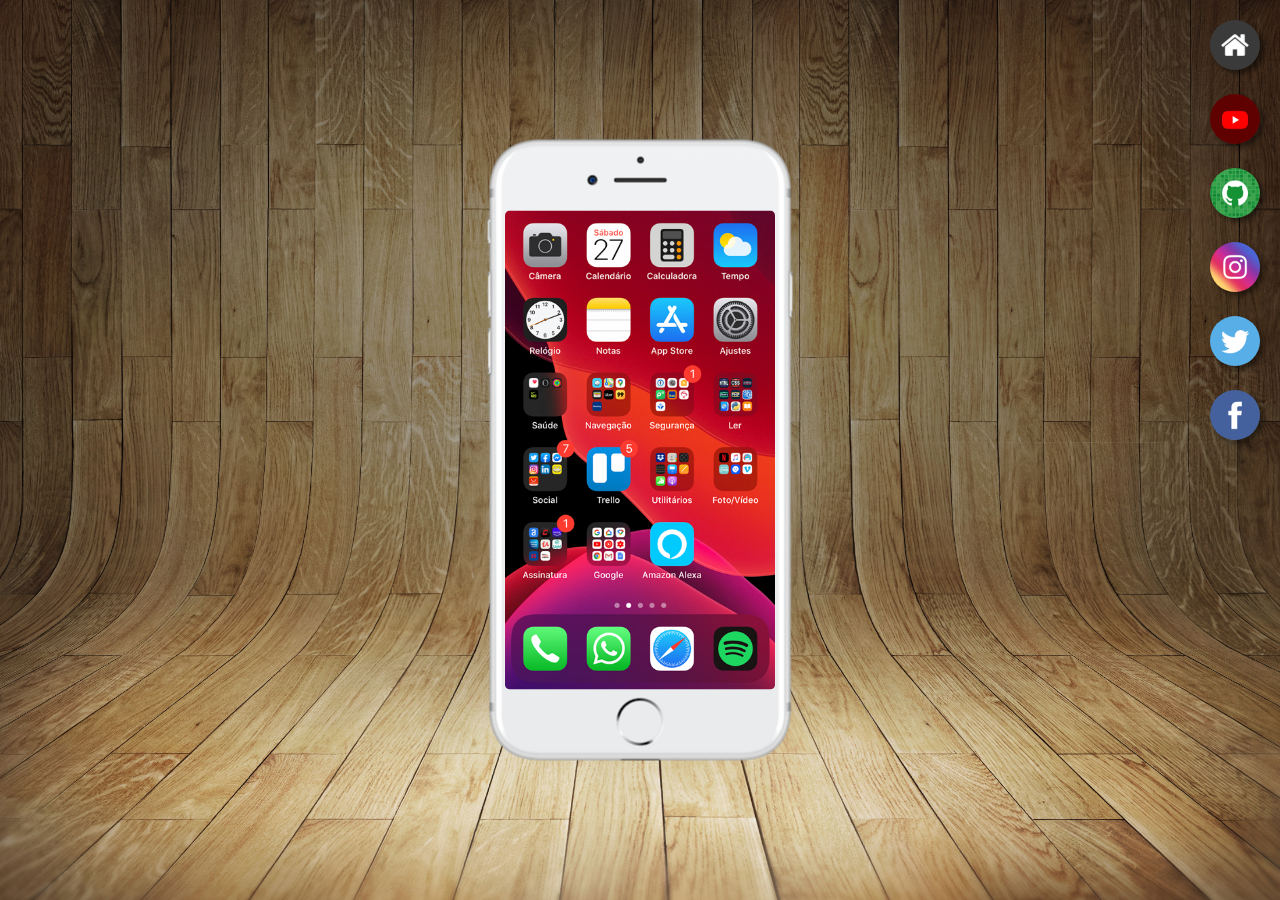
<file: index.html>
<!DOCTYPE html>
<html lang="pt-br">
<head>
    <meta charset="UTF-8">
    <meta http-equiv="X-UA-Compatible" content="IE=edge">
    <meta name="viewport" content="width=device-width, initial-scale=1.0">
    <title>Projeto Redes Sociais</title>
    <link rel="shortcut icon" href="favicon.ico" type="image/x-icon">
    <link rel="stylesheet" href="estilos/style.css">
</head>
<body>
    <div>
        <img src="imagens/frame-iphone.png" alt="frame-iphone" id="phone">
        <iframe src="home.html" frameborder="0" name="frame"></iframe>
    </div>

    <div id="logo">
        <a href="home.html" target="frame"><img src="imagens/logo-home.jpg" alt="logo-home"></a>
        <br>
        <a href="youtube.html" target="frame"><img src="imagens/logo-youtube.jpg" alt="logo-youtube"></a>
        <br>
        <a href="github.html" target="frame"><img src="imagens/logo-github.jpg" alt="github"></a>
        <br>
        <a href="instagram.html" target="frame"><img src="imagens/logo-instagram.jpg" alt="logo-instagram"></a>
        <br>
        <a href="twitter.html" target="frame"> <img src="imagens/logo-twitter.jpg" alt="twitter"></a>
        <br>
        <a href="facebook.html" target="frame"><img src="imagens/logo-facebook.jpg" alt="facebook"></a>
    </div>
</body>
</html>
</file>
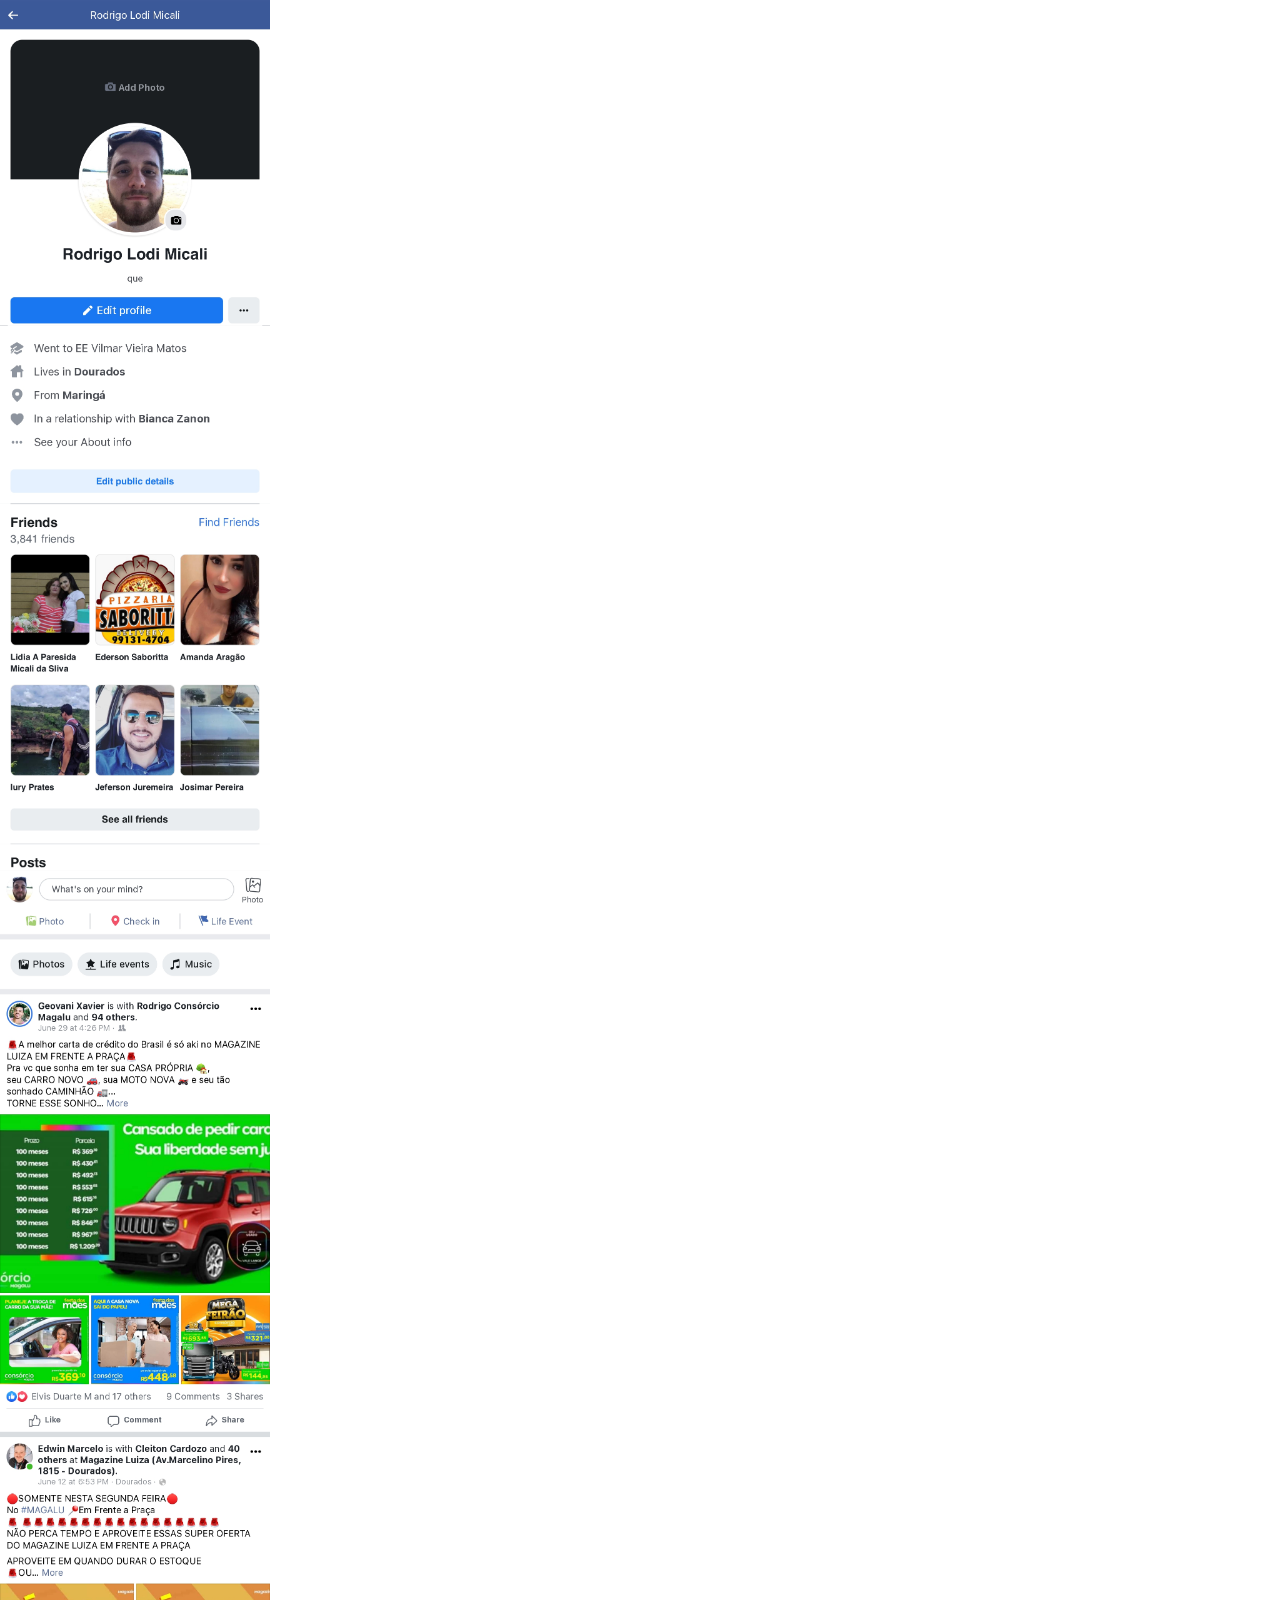
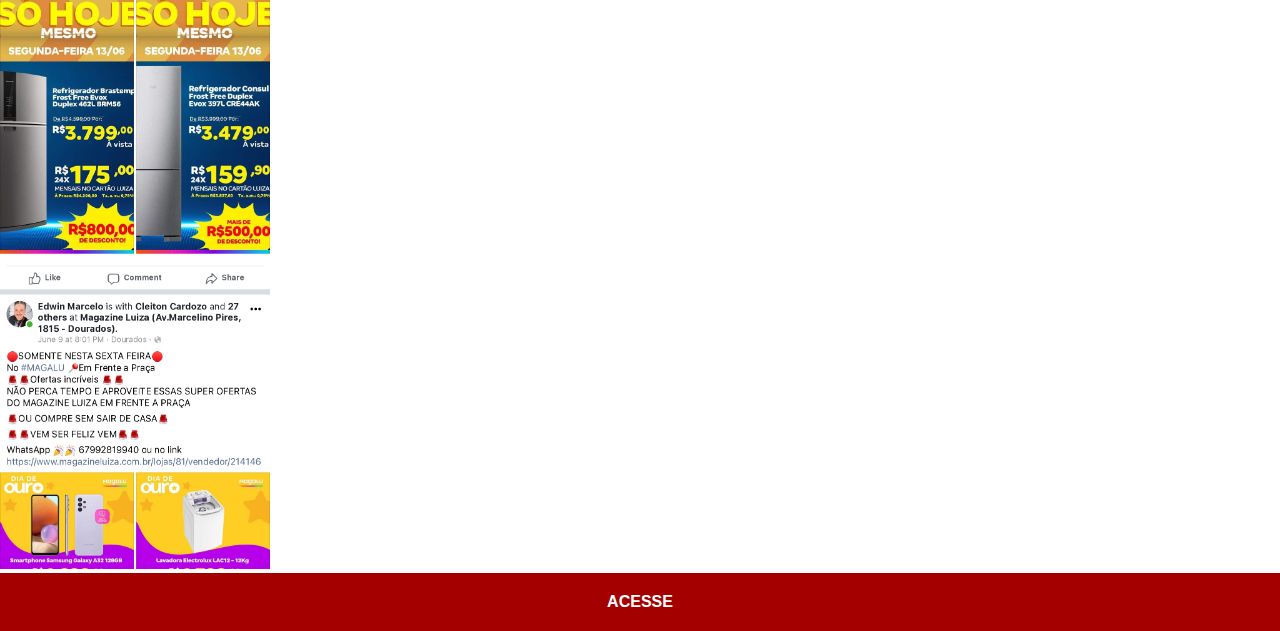
<file: facebook.html>
<!DOCTYPE html>
<html lang="pt-br">
<head>
    <meta charset="UTF-8">
    <meta http-equiv="X-UA-Compatible" content="IE=edge">
    <meta name="viewport" content="width=device-width, initial-scale=1.0">
    <title>Facebook</title>
    <link rel="stylesheet" href="estilos/social.css">
</head>
<body>
    <img src="imagens/tela-facebook.jpg" alt="tela-facebook" class="tela">
    <a href="https://www.facebook.com/profile.php?id=100011599446363" class="botao" target="_blank">ACESSE</a>
</body>
</html>
</file>
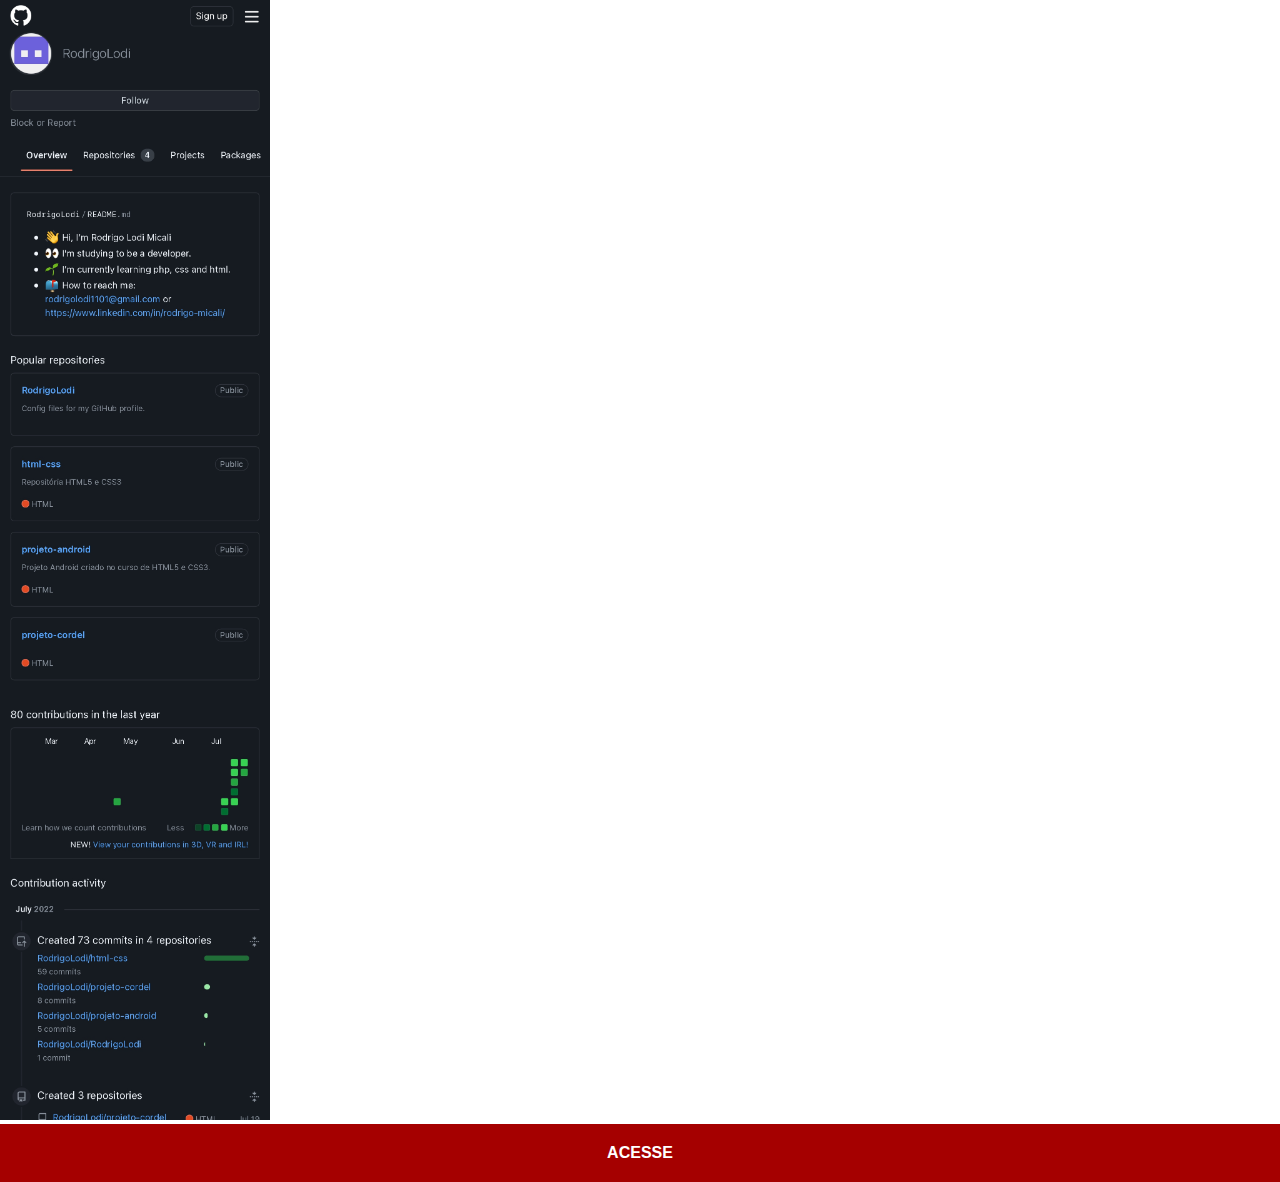
<file: github.html>
<!DOCTYPE html>
<html lang="pt-br">
<head>
    <meta charset="UTF-8">
    <meta http-equiv="X-UA-Compatible" content="IE=edge">
    <meta name="viewport" content="width=device-width, initial-scale=1.0">
    <title>GitHub</title>
    <link rel="stylesheet" href="estilos/social.css">
</head>
<body>
    <img src="imagens/tela-github.jpg" alt="github" class="tela">
    <a href="https://github.com/rodrigoLodi/" class="botao" target="_blank">ACESSE</a>
</body>
</html>
</file>
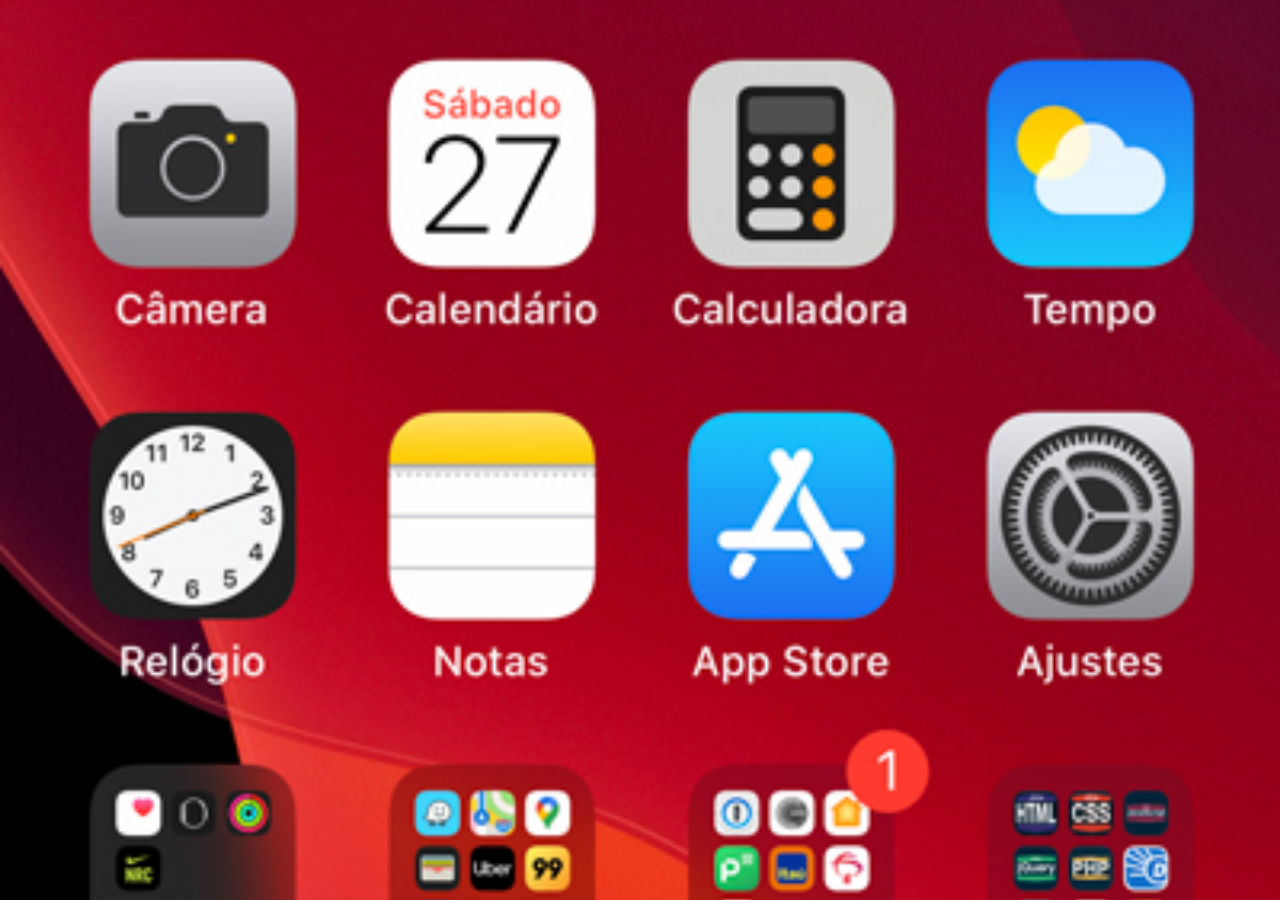
<file: home.html>
<!DOCTYPE html>
<html lang="pt-br">
<head>
    <meta charset="UTF-8">
    <meta http-equiv="X-UA-Compatible" content="IE=edge">
    <meta name="viewport" content="width=device-width, initial-scale=1.0">
    <title>Home</title>
    <link rel="stylesheet" href="estilos/style.css">
    <style>
        body {
            background-image: url('imagens/tela-home.jpg');
        }
    </style>
</head>
<body>
    
</body>
</html>
</file>
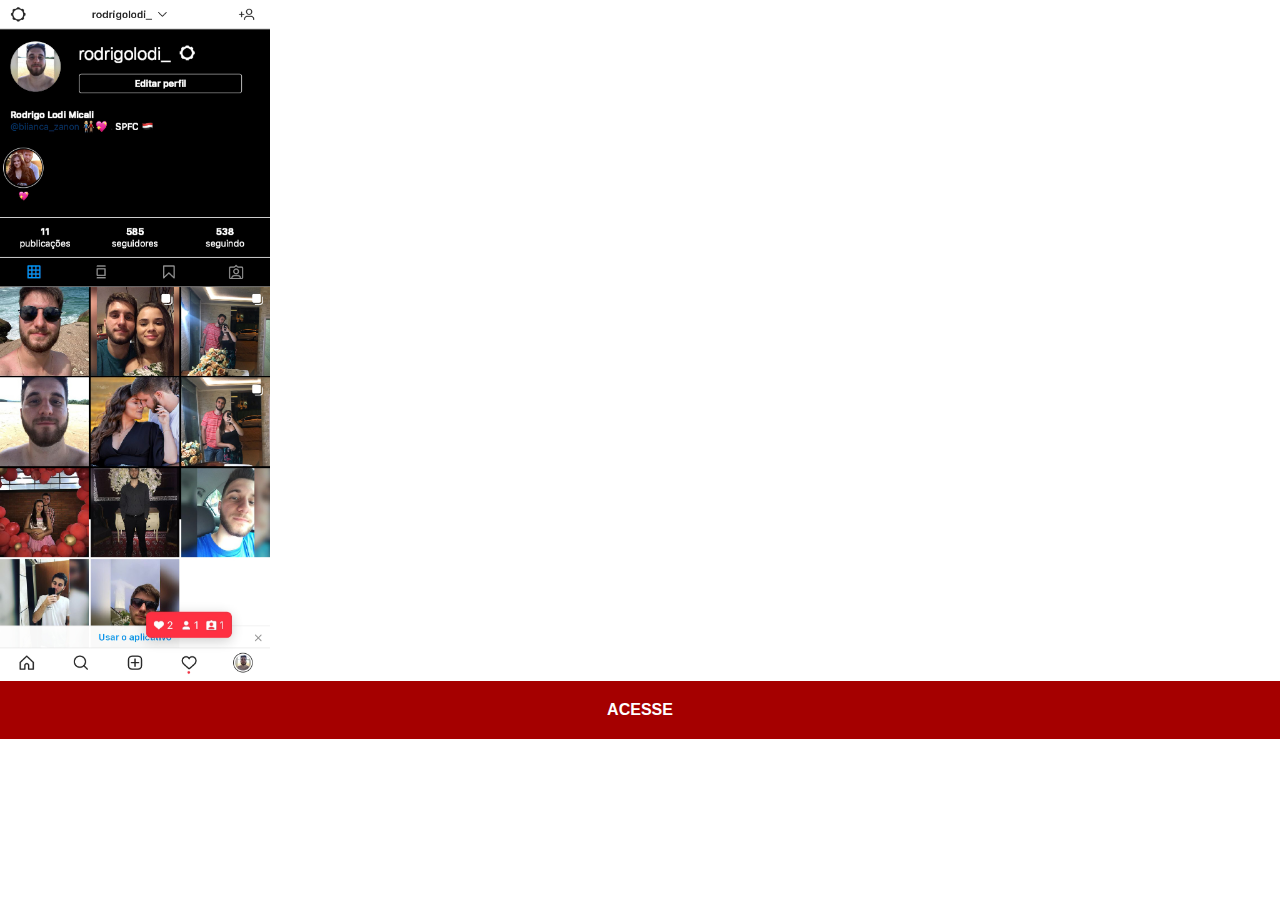
<file: instagram.html>
<!DOCTYPE html>
<html lang="pt-br">
<head>
    <meta charset="UTF-8">
    <meta http-equiv="X-UA-Compatible" content="IE=edge">
    <meta name="viewport" content="width=device-width, initial-scale=1.0">
    <title>Instagram</title>
    <link rel="stylesheet" href="estilos/social.css">
</head>
<body>
    <img src="imagens/tela-instagram.jpg" alt="tela-instagram" class="tela">   
    <a href="https://www.instagram.com/rodrigolodi_/" class="botao" target="_blank">ACESSE</a> 
</body>
</html>
</file>
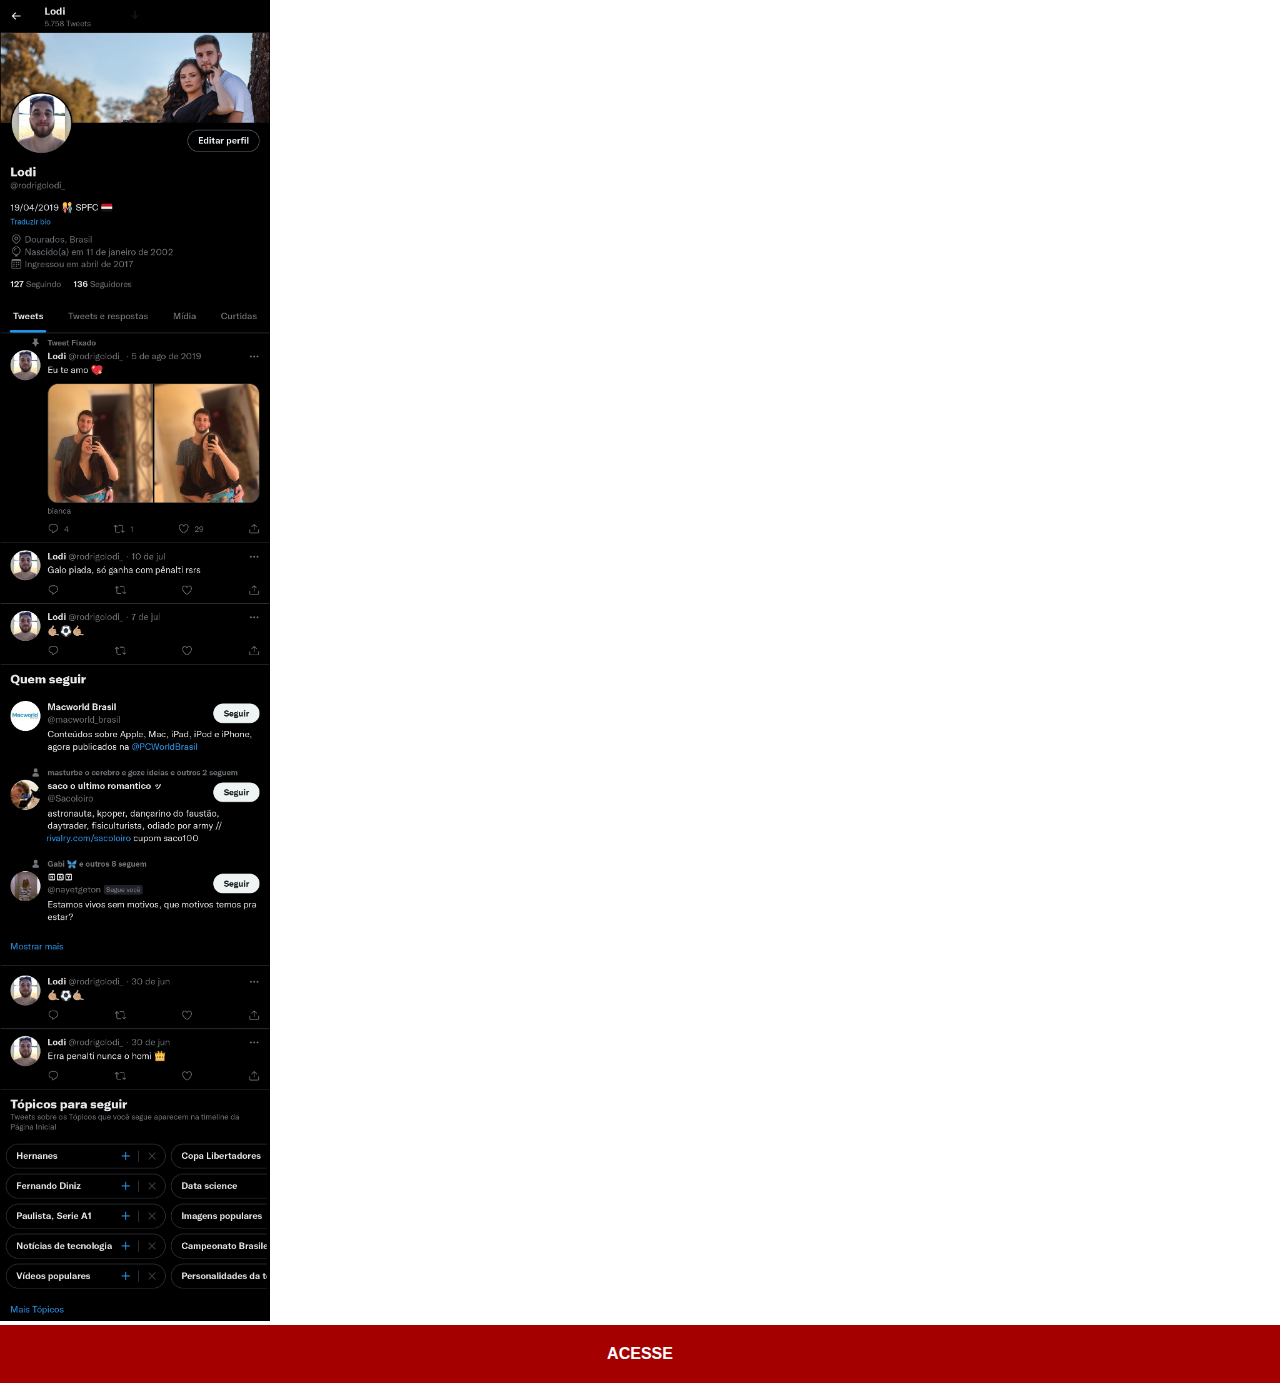
<file: twitter.html>
<!DOCTYPE html>
<html lang="pt-br">
<head>
    <meta charset="UTF-8">
    <meta http-equiv="X-UA-Compatible" content="IE=edge">
    <meta name="viewport" content="width=device-width, initial-scale=1.0">
    <title>Twitter</title>
    <link rel="stylesheet" href="estilos/social.css">
</head>
<body>
    <img src="imagens/tela-twitter.jpg" alt="twitter" class="tela">
    <a href="https://twitter.com/rodrigolodi_" class="botao" target="_blank">ACESSE</a>
</body>
</html>
</file>
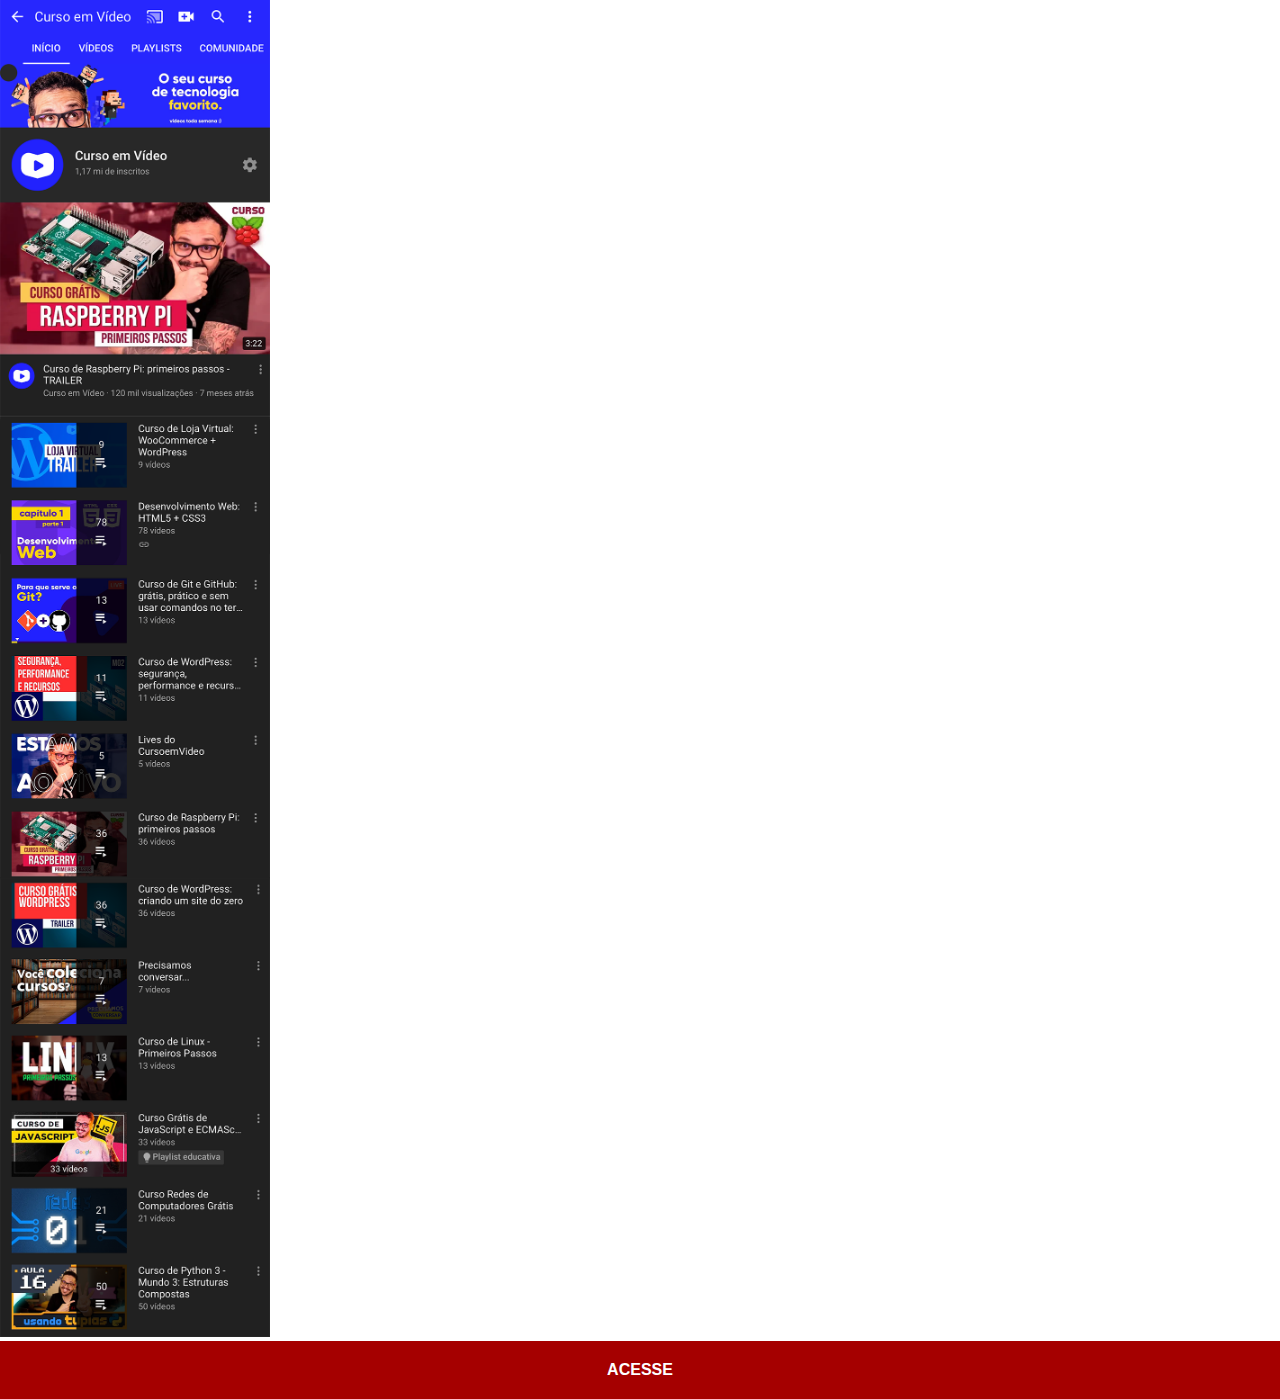
<file: youtube.html>
<!DOCTYPE html>
<html lang="pt-br">
<head>
    <meta charset="UTF-8">
    <meta http-equiv="X-UA-Compatible" content="IE=edge">
    <meta name="viewport" content="width=device-width, initial-scale=1.0">
    <title>Youtube</title>
    <link rel="stylesheet" href="estilos/social.css">
</head>
<body>
    <img src="imagens/tela-youtube.png" alt="tela-instagram" class="tela">   
    <a href="#" class="botao">ACESSE</a> 
</body>
</html>
</file>
<file: estilos/style.css>
@charset "UTF-8";

* {
    padding: 0px;
    margin: 0px;
}

body {
    background-image: url('../imagens/fundo-madeira.jpg');
    background-size: cover;
    background-position: top center;
    background-repeat: no-repeat;
    height: 100vh;
    font-family: Arial, Helvetica, sans-serif;
}

#phone {
    position: absolute;
    top: 50%;
    left: 50%;
    transform: translate(-50%, -50%);
}

iframe {
    position: absolute;
    top: 50%;
    left: 50%;
    transform: translate(-50%, -50%);
    height: 479px;
    width: 270px;
    border-radius: 5px;
}

a > img {
    height: 50px;
    width: 50px;
    margin: 10px;
}

div#logo {
    text-align: right;
    padding: 10px;
}

div > a > img {
    border-radius: 200px;
    box-shadow: 4px 4px 5px rgb(0 0 0 / 45%)
}

div > a > img:hover {
    border: 1.5px solid white;
    box-shadow: 10px 10px 10px rgba(0, 0, 0, 0.426);
    transition: 0.5s;
}
</file>
<file: estilos/social.css>
@charset "UTF-8";

body {
    font-family: Arial, Helvetica, sans-serif;
}

* {
    margin: 0px;
    padding: 0px;
}

::-webkit-scrollbar {
    width: 0px;
    height: 0px;
}

.tela {
    width: 270px;
}

.botao {
    display: block;
    background-color: rgb(165, 0, 0);
    text-align: center;
    text-decoration: none;
    color: white;
    font-weight: bold;
    padding-top: 20px;
    padding-bottom: 20px;
}

.botao:hover {
    background-color: red;
}
</file>
